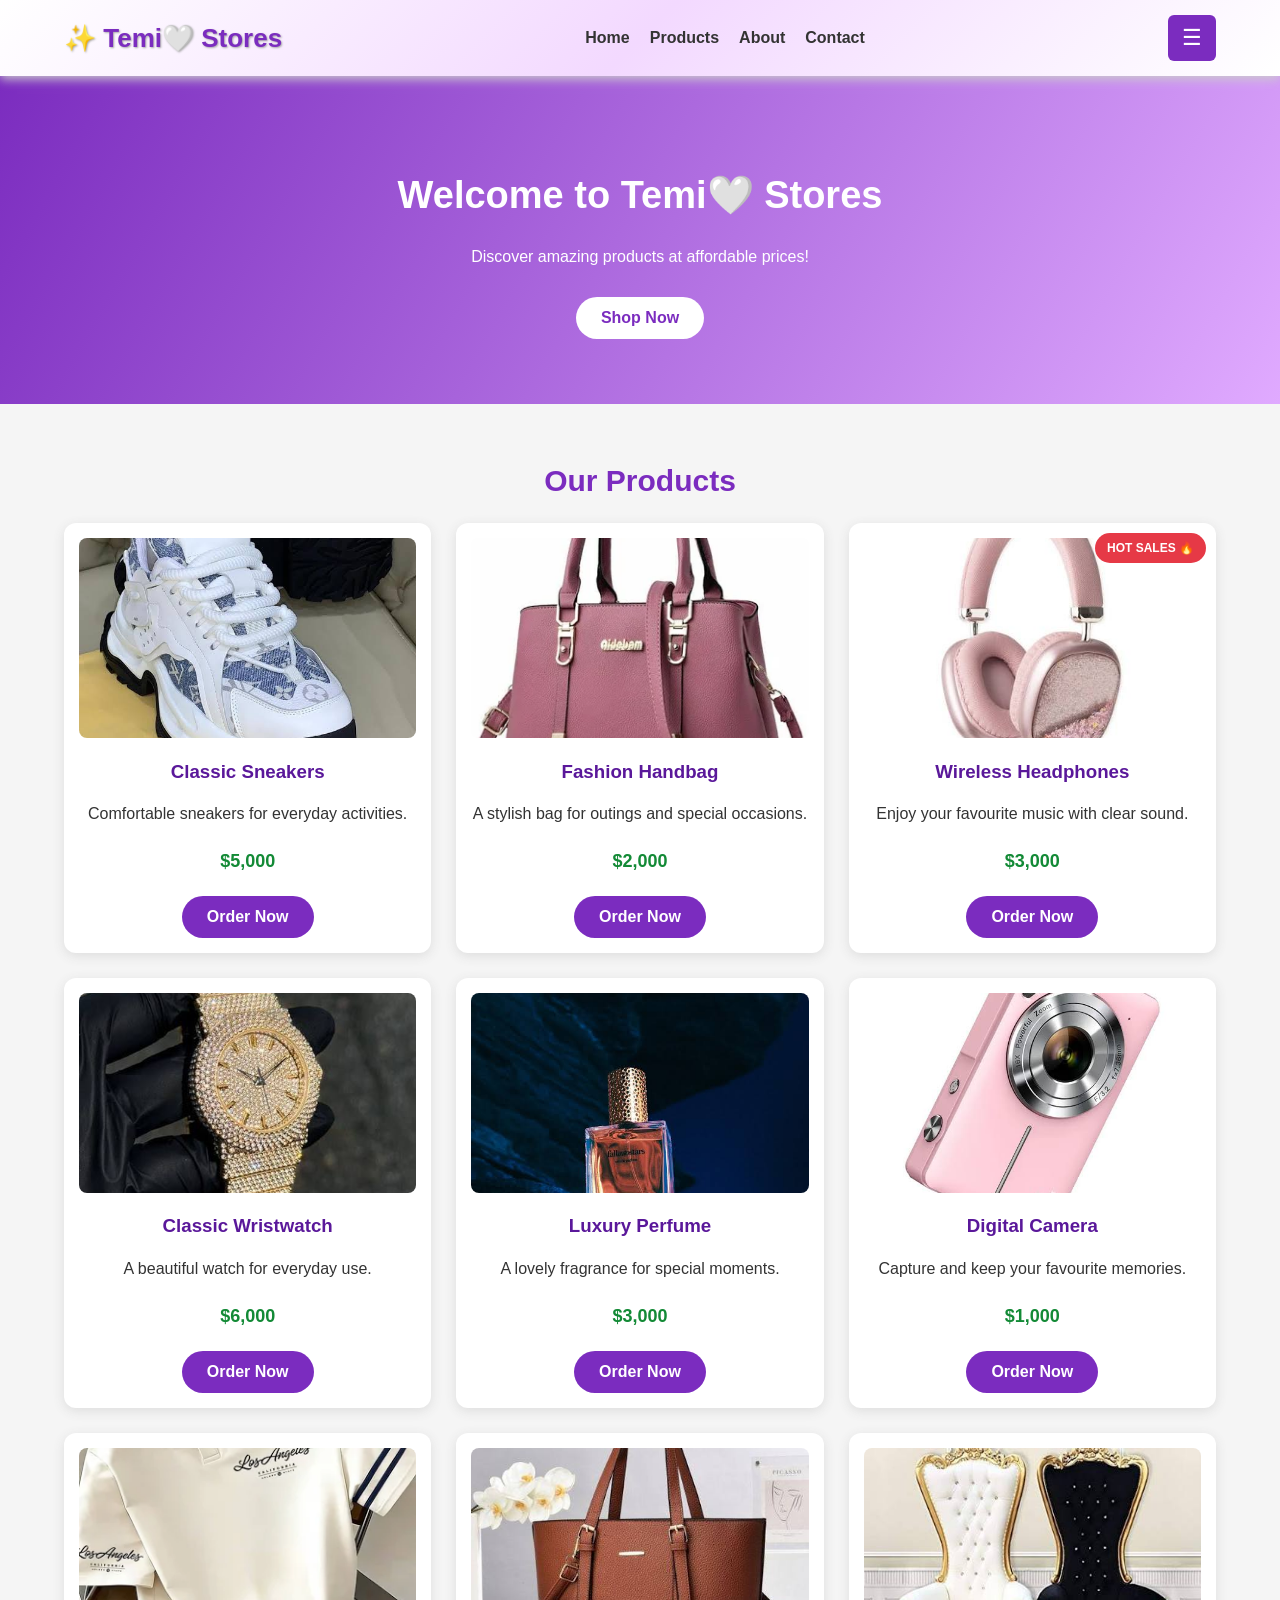
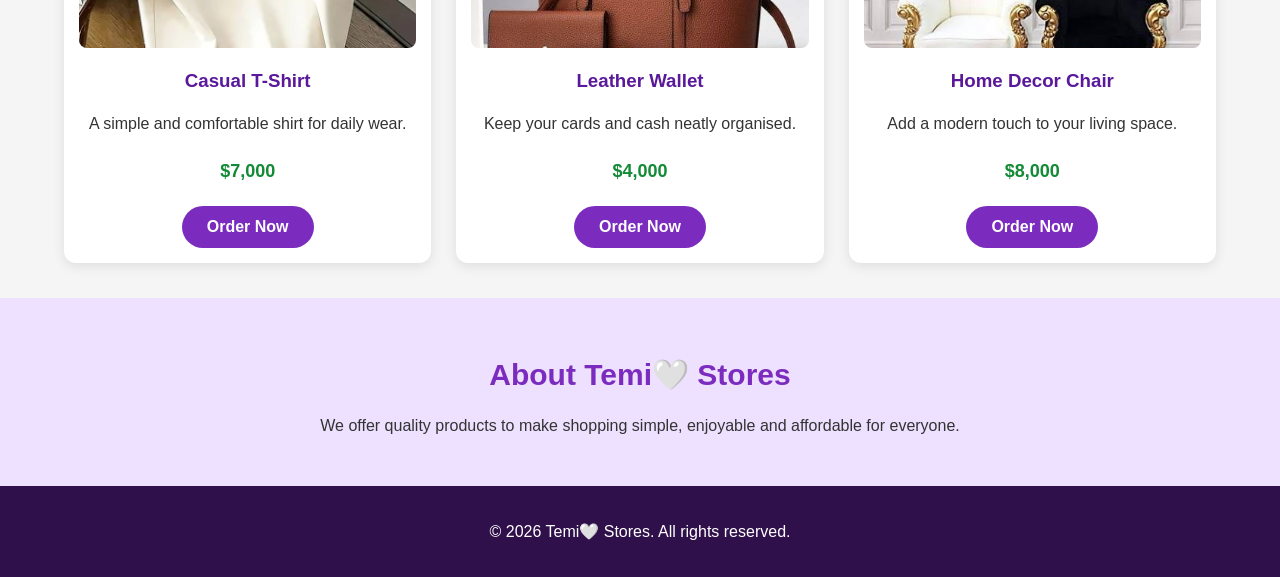
<file: index.html>
<!DOCTYPE html>
<html lang="en">
<head>
    <meta charset="UTF-8">
    <meta name="viewport" content="width=device-width, initial-scale=1.0">
    <title>Temi🤍 Stores Product Shop</title>
    <link rel="stylesheet" href="assests/css/styles.css">
</head>
<body>
    <header>
        <div class="logo">✨ Temi🤍 Stores</div>

        <nav>
            <a href="index.html">Home</a>
            <a href="#products">Products</a>
            <a href="#about">About</a>
            <a href="contact.html">Contact</a>
        </nav>
        <button class="menu-button" onclick="toggleMenu()">☰</button>
    </header>
    <section class="hero">
        <h1>Welcome to Temi🤍 Stores</h1>
        <p>Discover amazing products at affordable prices!</p>
        <a href="#products" class="shop-button">Shop Now</a>
    </section>
    <section id="products">
        <h2>Our Products</h2>

        <div class="product-container">

            <div class="product">
                <img src="assests/images/sneakers.jpg" alt="Red sneakers">
                <h3>Classic Sneakers</h3>
                <p>Comfortable sneakers for everyday activities.</p>
                <h4>$5,000</h4>
                <a href="contact.html?product=Classic%20Sneakers" class="product-button">Order Now</a>
            </div>

            <div class="product">
                <img src="assests/images/fashion handbag.jpg" alt="Fashion handbag">
                <h3>Fashion Handbag</h3>
                <p>A stylish bag for outings and special occasions.</p>
                <h4>$2,000</h4>
                <a href="contact.html?product=Fashion%20Handbag" class="product-button">Order Now</a>
            </div>

            <div class="product hot">
                <span class="hot-label">HOT SALES 🔥</span>
                <img src="assests/images/wireless headphones.jpg" alt="Wireless headphones">
                <h3>Wireless Headphones</h3>
                <p>Enjoy your favourite music with clear sound.</p>
                <h4>$3,000</h4>
                <a href="contact.html?product=Wireless%20Headphones" class="product-button">Order Now</a>
            </div>

            <div class="product">
                <img src="assests/images/classic wristwatch.jpg" alt="Wristwatch">
                <h3>Classic Wristwatch</h3>
                <p>A beautiful watch for everyday use.</p>
                <h4>$6,000</h4>
                <a href="contact.html?product=Classic%20Wristwatch" class="product-button">Order Now</a>
            </div>

            <div class="product">
                <img src="assests/images/luxury perfume.jpg" alt="Perfume bottle">
                <h3>Luxury Perfume</h3>
                <p>A lovely fragrance for special moments.</p>
                <h4>$3,000</h4>
                <a href="contact.html?product=Luxury%20Perfume" class="product-button">Order Now</a>
            </div>

            <div class="product">
                <img src="assests/images/digital camera.jpg" alt="Camera">
                <h3>Digital Camera</h3>
                <p>Capture and keep your favourite memories.</p>
                <h4>$1,000</h4>
                <a href="contact.html?product=Digital%20Camera" class="product-button">Order Now</a>
            </div>

            <div class="product">
                <img src="assests/images/casual t-shirt.jpg" alt="White T-shirt">
                <h3>Casual T-Shirt</h3>
                <p>A simple and comfortable shirt for daily wear.</p>
                <h4>$7,000</h4>
                <a href="contact.html?product=Casual%20T-Shirt" class="product-button">Order Now</a>
            </div>

            <div class="product">
                <img src="assests/images/leather bag.jpg" alt="Leather wallet">
                <h3>Leather Wallet</h3>
                <p>Keep your cards and cash neatly organised.</p>
                <h4>$4,000</h4>
                <a href="contact.html?product=Leather%20Wallet" class="product-button">Order Now</a>
            </div>

            <div class="product">
                <img src="assests/images/home decor chair.jpg" alt="Modern chair">
                <h3>Home Decor Chair</h3>
                <p>Add a modern touch to your living space.</p>
                <h4>$8,000</h4>
                <a href="contact.html?product=Home%20Decor%20Chair" class="product-button">Order Now</a>
            </div>

        </div>
    </section>
    <section id="about" class="about">
        <h2>About Temi🤍 Stores</h2>
        <p>We offer quality products to make shopping simple,
        enjoyable and affordable for everyone.</p>
    </section>

    <footer>
        <p>&copy; 2026 Temi🤍 Stores. All rights reserved.</p>
    </footer>
</body>
</html>
</file>
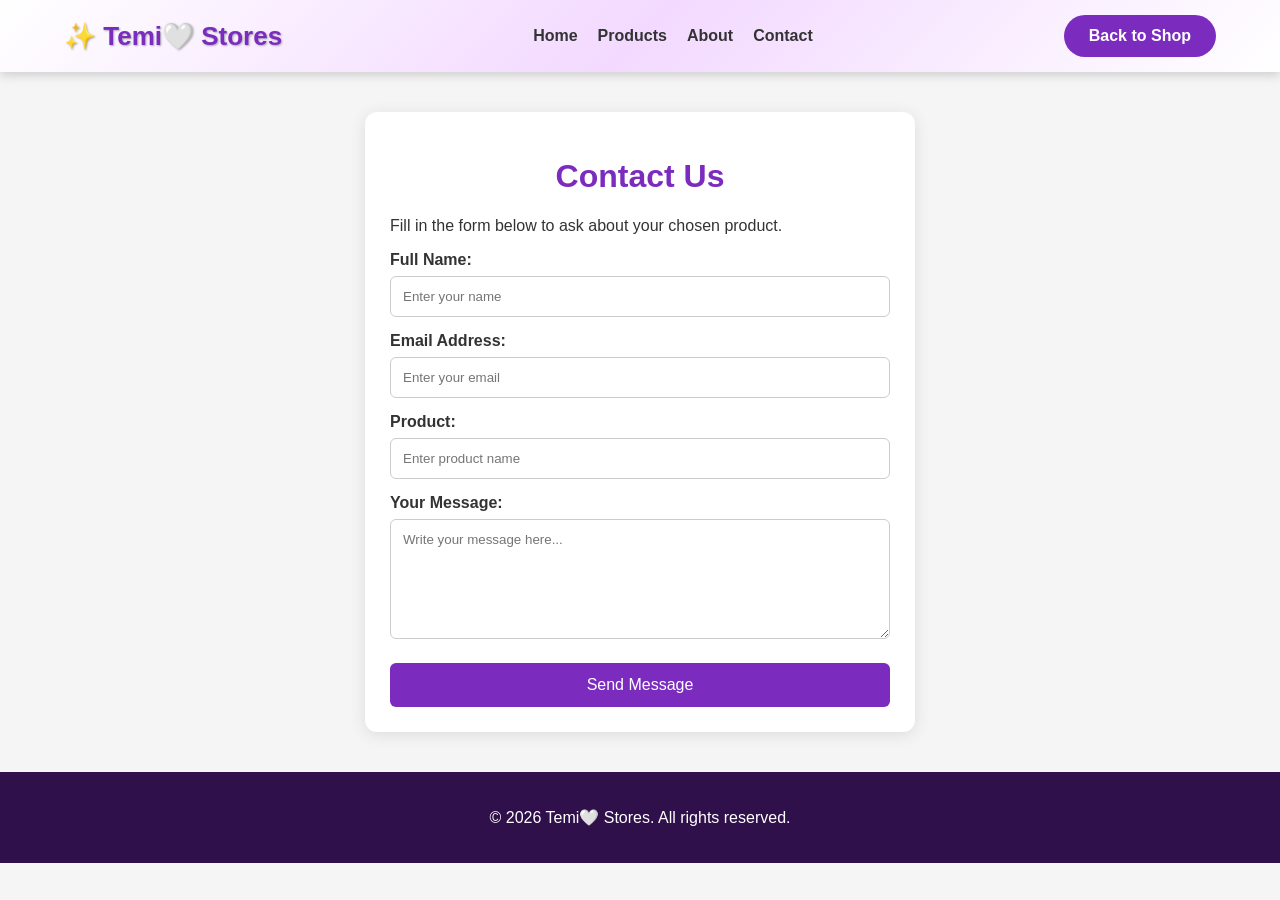
<file: contact.html>
<!DOCTYPE html>
<html lang="en">
<head>
    <meta charset="UTF-8">
    <meta name="viewport" content="width=device-width, initial-scale=1.0">
    <title>Contact Temi🤍 Stores</title>
    <link rel="stylesheet" href="assests/css/styles.css">
</head>
<body>

    <header>
        <div class="logo">✨ Temi🤍 Stores</div>
        <nav>
            <a href="index.html">Home</a>
            <a href="index.html#products">Products</a>
            <a href="index.html#about">About</a>
            <a href="contact.html">Contact</a>
        </nav>
        <a class="product-button" href="index.html">Back to Shop</a>
    </header>

    <div class="contact-container">
        <h1>Contact Us</h1>
        <p>Fill in the form below to ask about your chosen product.</p>

        <form action="#" method="get">

            <label for="name">Full Name:</label>
            <input type="text" id="name" name="name"
                   placeholder="Enter your name" required>

            <label for="email">Email Address:</label>
            <input type="email" id="email" name="email"
                   placeholder="Enter your email" required>

            <label for="product">Product:</label>
            <input type="text" id="product" name="product"
                   placeholder="Enter product name" required>

            <label for="message">Your Message:</label>
            <textarea id="message" name="message"
                      placeholder="Write your message here..."
                      required></textarea>

            <button type="submit">Send Message</button>

        </form>
    </div>
    <footer>
        <p>&copy; 2026 Temi🤍 Stores. All rights reserved.</p>
    </footer>
</body>
</html>
</file>
<file: assests/css/styles.css>
*{
    box-sizing: border-box;
}

body {
    margin: 0;
    font-family: Arial, sans-serif;
    background-color: #f5f5f5;
    color: #333;
}

header {
    background: linear-gradient(135deg, #ffffff, #f3d9ff, #ffffff);
    padding: 15px 5%;
    display: flex;
    justify-content: space-between;
    align-items: center;
    box-shadow: 0 3px 10px #ccc;
    position: relative;
}

.logo {
    font-size: 26px;
    font-weight: bold;
    color: #7b2cbf;
    text-shadow: 1px 1px 2px #aaa;
}

nav {
    display: flex;
    gap: 20px;
}

nav a {
    text-decoration: none;
    color: #333;
    font-weight: bold;
}

nav a:hover {
    color: #7b2cbf;
}

.menu-button {
    display: block;
    background-color: #7b2cbf;
    color: white;
    border: none;
    padding: 10px 14px;
    font-size: 22px;
    border-radius: 6px;
    cursor: pointer;
}

.hero {
    text-align: center;
    padding: 65px 20px;
    background: linear-gradient(120deg, #7b2cbf, #e0aaff);
    color: white;
}

.hero h1 {
    font-size: 38px;
}

.shop-button {
    display: inline-block;
    background-color: white;
    color: #7b2cbf;
    padding: 12px 25px;
    margin-top: 15px;
    border-radius: 25px;
    text-decoration: none;
    font-weight: bold;
}

#products {
    padding: 35px 5%;
}

#products h2,
.about h2 {
    text-align: center;
    color: #7b2cbf;
    font-size: 30px;
}

.product-container {
    display: flex;
    flex-wrap: wrap;
    justify-content: center;
    gap: 25px;
}

.product {
    background-color: white;
    width: calc((100% - 50px) / 3);
    min-width: 0;
    padding: 15px;
    border-radius: 12px;
    box-shadow: 0 3px 12px #ddd;
    text-align: center;
    position: relative;
    transition: transform 0.3s;
}

.product:hover {
    transform: translateY(-5px);
}

.product img {
    width: 100%;
    height: 200px;
    object-fit: cover;
    border-radius: 8px;
}

.product h3 {
    color: #5a189a;
}

.product p {
    line-height: 1.6;
}

.product h4 {
    color: #138a36;
    font-size: 18px;
}

.product-button {
    display: inline-block;
    background-color: #7b2cbf;
    color: white;
    padding: 12px 25px;
    text-decoration: none;
    border-radius: 25px;
    font-weight: bold;
}

.product-button:hover {
    background-color: #4c087d;
}

.hot-label {
    position: absolute;
    top: 10px;
    right: 10px;
    background-color: #e63946;
    color: white;
    padding: 8px 12px;
    border-radius: 20px;
    font-size: 12px;
    font-weight: bold;
}

.about {
    background-color: #eee0ff;
    padding: 35px 20px;
    text-align: center;
}
footer {
    text-align: center;
    padding: 20px;
    background-color: #30104b;
    color: white;
}

.contact-container {
    max-width: 550px;
    margin: 40px auto;
    padding: 25px;
    background-color: white;
    border-radius: 12px;
    box-shadow: 0 3px 15px #ddd;
}

.contact-container h1 {
    text-align: center;
    color: #7b2cbf;
}

.contact-container label {
    display: block;
    margin-top: 15px;
    font-weight: bold;
}

.contact-container input,
.contact-container textarea {
    width: 100%;
    padding: 12px;
    margin-top: 7px;
    border: 1px solid #ccc;
    border-radius: 6px;
    font-family: Arial, sans-serif;
}

.contact-container textarea {
    height: 120px;
    resize: vertical;
}

.contact-container button {
    width: 100%;
    padding: 13px;
    margin-top: 20px;
    background-color: #7b2cbf;
    color: white;
    border: none;
    border-radius: 6px;
    font-size: 16px;
    cursor: pointer;
}
.contact-container button:hover {
    background-color: #4c087d;
}
@media (max-width: 800px) {
.product {
    width: calc((100% - 25px) / 2);
}
nav {
    gap: 12px;
}
}
@media (max-width: 600px) {
header {
    flex-wrap: wrap;
}
nav {
    display: none;
    flex-direction: column;
    width: 100%;
    padding: 15px 0;
}
nav.show-menu {
    display: flex;
}
.menu-button {
    display: block;
    margin-left: auto;
}    
.product {
    width: 100%;
}
.hero h1 {
    font-size: 28px;
}
}
</file>
